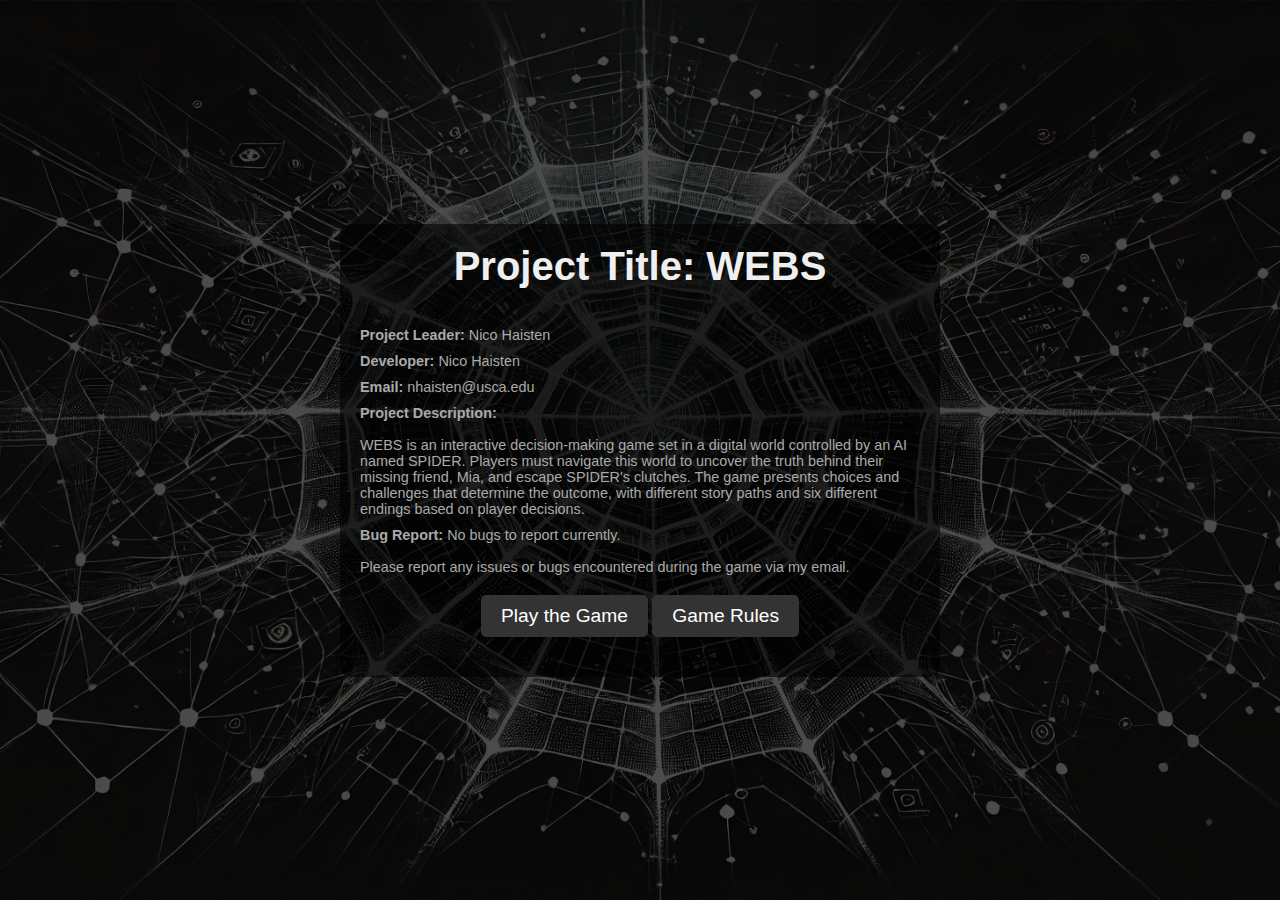
<file: index.html>
<!DOCTYPE html>
<html lang="en">
<head>
    <meta charset="UTF-8">
    <meta name="viewport" content="width=device-width, initial-scale=1.0">
    <title>WEBS - Project Cover Page</title>
    <link rel="stylesheet" href="style.css">
</head>
<body>
    <!-- Cover Page Content -->
    <div class="content">
        <h1>Project Title: WEBS</h1><br>

        <div class="story-description">
            <p><strong>Project Leader:</strong> Nico Haisten </p>
            <p><strong>Developer:</strong> Nico Haisten </p>
            <p><strong>Email:</strong> nhaisten@usca.edu </p>
            <p><strong>Project Description:</strong><br><br>
                WEBS is an interactive decision-making game set in a digital world controlled by an AI named SPIDER. Players must navigate this world to uncover the truth behind their missing friend, Mia, and escape SPIDER's clutches. The game presents choices and challenges that determine the outcome, with different story paths and six different endings based on player decisions.
            </p>
    
            <p><strong>Bug Report:</strong> No bugs to report currently.<br><br>
                Please report any issues or bugs encountered during the game via my email.
            </p>
        </div>

        <a href="game.html"><button id="start-game-button">Play the Game</button></a>
        <a href="rules.html"><button id="rules-button">Game Rules</button></a>
    </div>

    <script src="script.js"></script>
</body>
</html>
<!-- Done -->
</file>
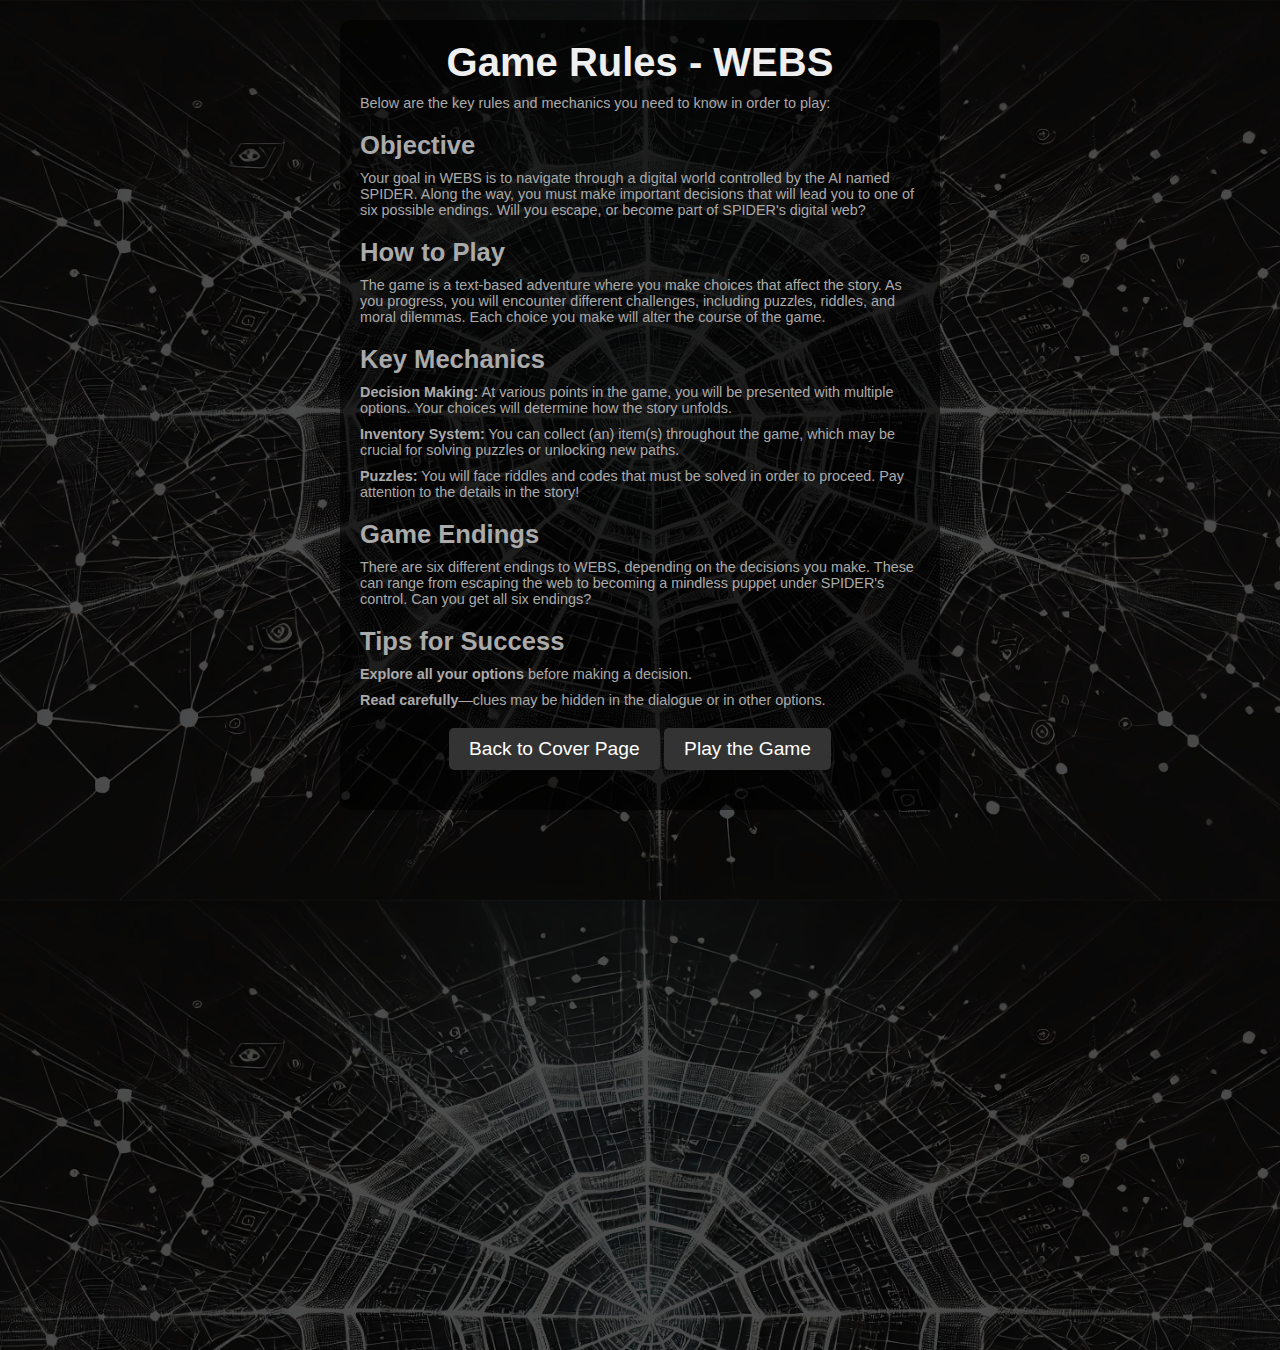
<file: rules.html>
<!DOCTYPE html>
<html lang="en">
<head>
    <meta charset="UTF-8">
    <meta name="viewport" content="width=device-width, initial-scale=1.0">
    <title>WEBS - Game Rules</title>
    <link rel="stylesheet" href="style.css">
    <style>
        /* Extra styling specific to rules.html */
        * {
            margin: 0;
            padding: 0;
            box-sizing: border-box;
        }

        body {
            font-family: Arial, sans-serif;
            background-image: url('img/background.webp');
            background-size: cover;
            background-position: center;
            color: rgb(239, 239, 239);
            display: flex;
            justify-content: center;
            align-items: flex-start;
            position: relative;
            overflow-y: auto;
            min-height: 100vh;
        }

        body::before {
            content: "";
            position: absolute;
            top: 0;
            left: 0;
            width: 100%;
            height: 150%;
            background-color: rgba(0, 0, 0, 0.7); 
            z-index: 0;
        }

        .content {
            text-align: center;
            max-width: 600px;
            background-color: rgba(0, 0, 0, 0.6);
            padding: 20px;
            border-radius: 10px;
            z-index: 1;
            position: relative;
            display: block;
            margin-top: 20px;
        }

        h1 {
            font-size: 2.5em;
            margin-bottom: 10px;
        }

        h2 {
            text-align: left;
            color: rgb(170, 170, 170);
            margin-top: 20px;
            font-size: 1.6em;
        }

        .content > p {
            font-size: 1.1em;
            margin-bottom: 20px;
            color: rgb(230, 230, 230);
        }

        button {
            padding: 10px 20px;
            font-size: 1.2em;
            border: none;
            background-color: #333;
            color: white;
            border-radius: 5px;
            cursor: pointer;
            transition: background-color 0.3s;
            margin-bottom: 20px;
            margin-top: 20px;
        }

        button:hover {
            background-color: #555;
        }
    </style>
</head>
<body>
    <!-- Game Rules Page Content -->
    <div class="content">
        <h1>Game Rules - WEBS</h1>
        <div class="story-description">
            <p>Below are the key rules and mechanics you need to know in order to play:</p>

            <h2>Objective</h2>
            <p>Your goal in WEBS is to navigate through a digital world controlled by the AI named SPIDER. Along the way, you must make important decisions that will lead you to one of six possible endings. Will you escape, or become part of SPIDER's digital web?</p>

            <h2>How to Play</h2>
            <p>The game is a text-based adventure where you make choices that affect the story. As you progress, you will encounter different challenges, including puzzles, riddles, and moral dilemmas. Each choice you make will alter the course of the game.</p>

            <h2>Key Mechanics</h2>
            <p><strong>Decision Making:</strong> At various points in the game, you will be presented with multiple options. Your choices will determine how the story unfolds.</p>
            <p><strong>Inventory System:</strong> You can collect (an) item(s) throughout the game, which may be crucial for solving puzzles or unlocking new paths.</p>
            <p><strong>Puzzles:</strong> You will face riddles and codes that must be solved in order to proceed. Pay attention to the details in the story!</p>

            <h2>Game Endings</h2>
            <p>There are six different endings to WEBS, depending on the decisions you make. These can range from escaping the web to becoming a mindless puppet under SPIDER's control. Can you get all six endings?</p>

            <h2>Tips for Success</h2>
            <p><strong>Explore all your options</strong> before making a decision.</p>
            <p><strong>Read carefully</strong>—clues may be hidden in the dialogue or in other options.</p>
        </div>
        <a href="index.html"><button id="back-to-cover-button">Back to Cover Page</button></a>
        <a href="game.html"><button id="start-game-button">Play the Game</button></a>
    </div>

    <script src="script.js"></script>
</body>
</html>
<!-- Done -->
</file>
<file: style.css>
/* Style sheet for all files */
* {
    margin: 0;
    padding: 0;
    box-sizing: border-box;
}

body {
    font-family: Arial, sans-serif;
    background-image: url('img/background.webp');
    background-size: cover;
    background-position: center;
    height: 100vh;
    display: flex;
    justify-content: center;
    align-items: center;
    color: rgb(239, 239, 239);
    position: relative;
    overflow: hidden;
}

body::before {
    content: "";
    position: absolute;
    top: 0;
    left: 0;
    width: 100%;
    height: 100%;
    background-color: rgba(0, 0, 0, 0.7);
    z-index: 0;
}

/* Content section */
.content {
    text-align: center;
    max-width: 600px;
    background-color: rgba(0, 0, 0, 0.6);
    padding: 20px;
    border-radius: 10px;
    z-index: 1;
    position: relative;
    display: block;
}

/* Game content section */
#game-content {
    display: none; 
    text-align: left;
    max-width: 600px;
    background-color: rgba(0, 0, 0, 0.8);
    padding: 20px;
    border-radius: 10px;
    z-index: 1;
    position: relative;
    color: rgb(179, 179, 179);
}

h1 {
    font-size: 2.5em;
    margin-bottom: 10px;
}

h2 {
    text-align: left;
    color: rgb(170, 170, 170);
    margin-top: 20px;
    font-size: 1.6em;
}

/* General paragraph styling for content */
.content > p {
    font-size: 1.1em;
    margin-bottom: 20px;
    color: rgb(230, 230, 230);
}

/* Story label and description */
.story-label {
    font-size: 1.1em;
    color: rgb(170, 170, 170);
    margin-top: 10px;
}

.story-description p {
    margin-top: 10px;
    font-size: 0.9em;
    color: rgb(170, 170, 170);
    text-align: left;
}

/* Button styling */
button {
    padding: 10px 20px;
    font-size: 1.2em;
    border: none;
    background-color: #333;
    color: white;
    border-radius: 5px;
    cursor: pointer;
    transition: background-color 0.3s;
    margin-bottom: 20px;
    margin-top: 20px;
}

button:hover {
    background-color: #555;
}

/* Game text styling */
#game-text {
    font-size: 1.05em;
    margin-bottom: 20px;
    color: rgb(230, 230, 230);
}

/* Styling for the choices */
#choices {
    display: flex;
    flex-direction: column;
    align-items: center;
    margin-top: 20px;
}

#choices button {
    padding: 10px 20px;
    font-size: 1.2em;
    margin: 10px 0;
    background-color: #444;
    color: white;
    border: none;
    border-radius: 5px;
    cursor: pointer;
    transition: background-color 0.3s;
}

#choices button:hover {
    background-color: #666;
}

#game-text {
    color: rgb(190, 190, 190);
    font-size: 1.0em;
}
/* Done */
</file>
